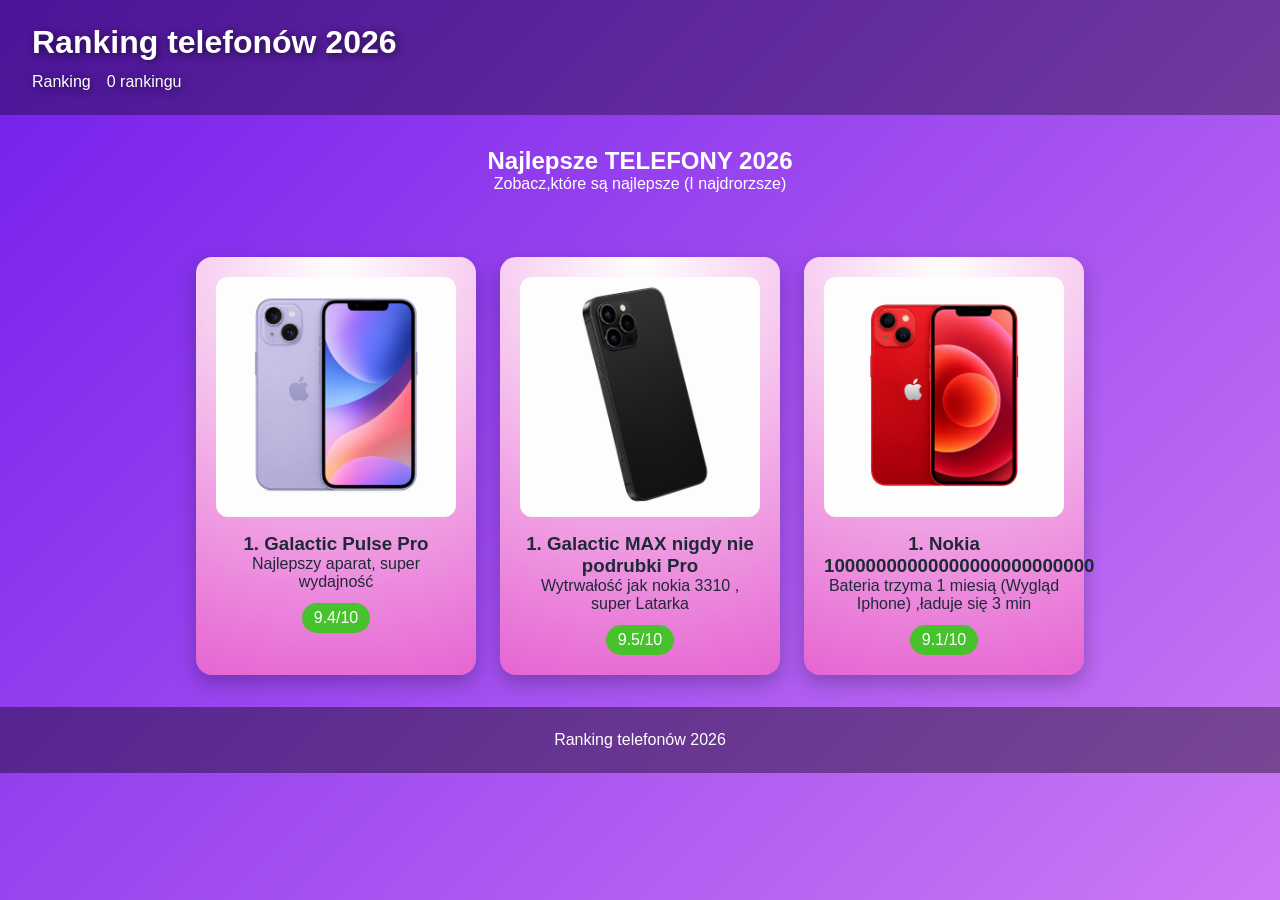
<file: Lekcja 08/index.html>
<!DOCTYPE html>
<html lang="pl">
<head>
	<meta charset="UTF-8">
	<meta name="viewport" content="width=device-width, initial-scale=1.0">
	<title>Ranking telefonów 2026</title>
	<link rel="stylesheet" href="style.css">
</head>
<body>
	<header>
		<h1>Ranking telefonów 2026</h1>
		<nav>
			<ul>
				<li><a href="#ranking"> Ranking</a></li>
				<li><a href="#intro">0 rankingu</a></li>
			</ul>
		</nav>
	</header>
	<main>
		<section id="intro">
			<h2>Najlepsze TELEFONY 2026</h2>
			<p>Zobacz,które są najlepsze (I najdrorzsze)</p>
			</section>
		<section id="ranking " class="ranking-grid">
			<article class="phone-card">
				<img src="images/telefon1.png" alt="Galactic Pulse Pro Iphone">
				<h3>1. Galactic Pulse Pro</h3>
				<p>Najlepszy aparat, super wydajność</p>
				<span class="score">9.4/10</span>
				</article>

				<article class="phone-card">
				<img src="images/telefon2.png" alt="Galactic Pulse Pro Iphone">
				<h3>1. Galactic MAX nigdy nie podrubki Pro</h3>
				<p>Wytrwałość jak nokia 3310 , super Latarka</p>
				<span class="score">9.5/10</span>
				</article>

				<article class="phone-card">
				<img src="images/telefon3.png" alt="Galactic Pulse Pro Iphone">
				<h3>1. Nokia 10000000000000000000000000</h3>
				<p>Bateria trzyma 1 miesią (Wygląd Iphone) ,ładuje się 3 min</p>
				<span class="score">9.1/10</span>
				</article>

		</section>
	</main>

	<footer>
		<p>Ranking telefonów 2026</p>
	</footer>
</body>
</html>
</file>
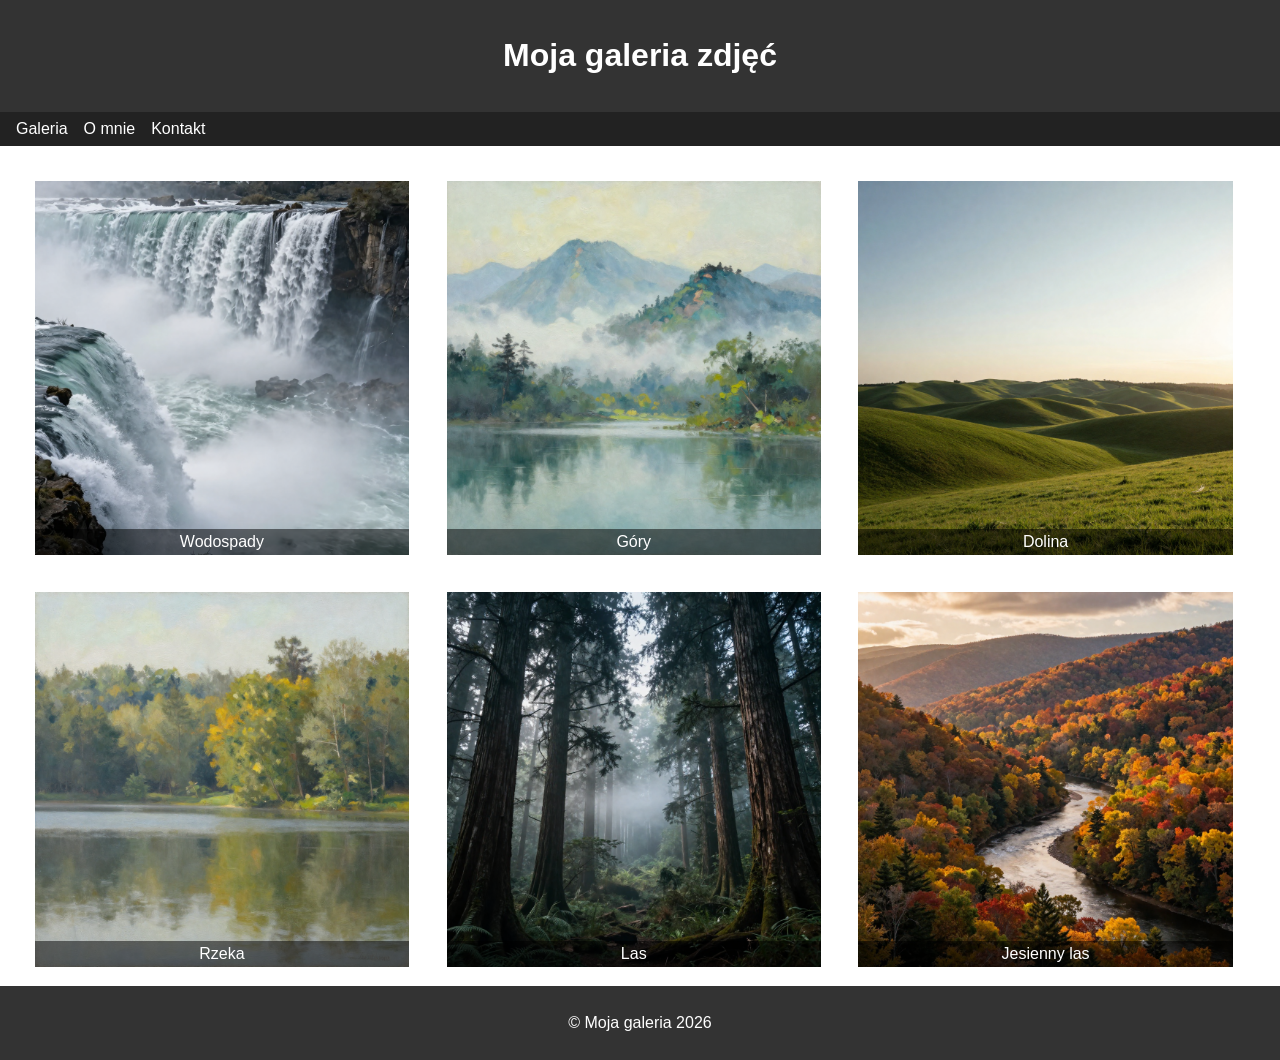
<file: starter/index.html>
<!DOCTYPE html>
<html lang="pl">
<head>
  <meta charset="UTF-8">
  <meta name="viewport" content="width=device-width, initial-scale=1.0">
  <title>Moja galeria</title>
  <link rel="stylesheet" href="style.css">
</head>
<body>
  <header>
    <h1>Moja galeria zdjęć</h1>
  </header>
  <nav>
    <ul>
      <li><a href="#">Galeria</a></li>
      <li><a href="#">O mnie</a></li>
      <li><a href="#">Kontakt</a></li>
    </ul>
  </nav>
  <section class="gallery">
    <div class="photo-item">
      <img src="images\img (1).jpg" alt="Zdjęcie 1">
      <p class="photo-caption">Wodospady</p>
    </div>
    <div class="photo-item">
      <img src="images/img (2).jpg" alt="Zdjęcie 1">
      <p class="photo-caption">Góry</p>
    </div>
     <div class="photo-item">
      <img src="images/img (3).jpg" alt="Zdjęcie 1">
      <p class="photo-caption">Dolina</p>
    </div>
     <div class="photo-item">
      <img src="images/img (4).jpg" alt="Zdjęcie 1">
      <p class="photo-caption">Rzeka</p>
    </div>
     <div class="photo-item">
      <img src="images/img (5).jpg" alt="Zdjęcie 1">
      <p class="photo-caption">Las</p>
    </div>
     <div class="photo-item">
      <img src="images/img (6).jpg" alt="Zdjęcie 1">
      <p class="photo-caption">Jesienny las</p>
    </div>
    
  </section>
  <footer>
    <p>© Moja galeria 2026</p>
  </footer>
</body>
</html>
</file>
<file: Lekcja 08/style.css>
* {
	margin: 0;
	padding: 0;
	box-sizing: border-box;
}

body {
	font-family: "Segoe UI", Arial, sans-serif;
	color: rgb(31, 41, 55);
	min-height: 100vh;
	background: linear-gradient(135deg,  hsl(265, 84%, 52%), hsl(280, 86%, 72%));
}

header {
	padding: 24px 32px;
	color: white;
	background: rgba(0, 0, 0, 0.35);
	text-shadow: 2px 2px 8px rgba(0, 0, 0, 0.6);
}

nav ul {
	list-style: none;
	display: flex;
	gap: 16px;
	margin-top: 12px;
}

nav a {
	color: white;
	text-decoration: none;
}

#intro {
	padding: 32px;
	color: white;
	text-align: center;
}





.phone-card {
	background: radial-gradient(circle at top, #ffffff, #e665d2);
	border-radius: 16px;
	padding: 20px;
	width: 280px;
	box-shadow: 0 8px 20px rgba(0, 0, 0, 0.25);
	text-align: center;
	transition: transform 0.2 ease, box-shadow 0.2s ease;
}

.phone-card:hover{
		transform: translateY(-8px);
		box-shadow: 0 14px 30px rgba(0, 0, 0, 0.35)

	}



	.phone-card img{
		width: 100%;
		border-radius: 12px;
		margin-bottom: 12px;
	}



.phone-card img {
	width: 100%;
	border-radius: 12px;
	margin-bottom: 12px;
}




.phone-card .score {
	display: inline-block;
	margin-top: 12px;
	padding: 6px 12px;
	background: rgba(61, 199, 34, 0.943);
	color:white;
	border-radius: 999px;
}





.ranking-grid {
	display: flex;
	flex-wrap: wrap;
	gap: 24px;
	padding: 32px;
	justify-content: center;
}








/* TODO: dodaj style siatki .ranking-grid z flex-wrap, gap i wyśrodkowaniem kart */

/* TODO: dodaj style pojedynczej karty .phone-card oraz obrazka i odznaki z oceną */

footer {
	padding: 24px;
	text-align: center;
	color: white;
	background: rgba(0, 0, 0, 0.4);
}
</file>
<file: starter/style.css>
body {
  margin: 0;
  font-family: sans-serif;
}

header {
  background-color: #333;
  color: white;
  padding: 16px;
  text-align: center;
}

nav {
  background-color: #222;
  position: sticky;
  top: 0;
  z-index: 10;
}

nav ul {
  list-style: none;
  margin: 0;
  padding: 8px 16px;
  display: flex;
  gap: 16px;
}

nav a {
  color: white;
  text-decoration: none;
}

.gallery {
  padding: 16px;
  /* TODO: dodaj clearfix dla .gallery (::after z clear: both) */
}

.photo-item {
  float: left;
  width: 30%;
  margin: 1.5%;
  position: relative;
}

.photo-item img {
  width: 100%;
  display: block;
}

.photo-caption {
  position: absolute;
  bottom: 0;
  left: 0;
  width:100%;
  margin: 0;
  padding: 4px 0;
  background: rgba(0, 0, 0, 0.5);
  color:white;
  text-align: center;
}

footer {
  background-color: #333;
  color: white;
  text-align: center;
  padding: 12px;
  clear: both;
}
@media (max-width: 765px) {
  .photo-item{
    width: 46%;
  }
}

@media (max-width: 480px) {
  .photo-item{
    width: 96%;
    float: none;
  }
}
</file>
